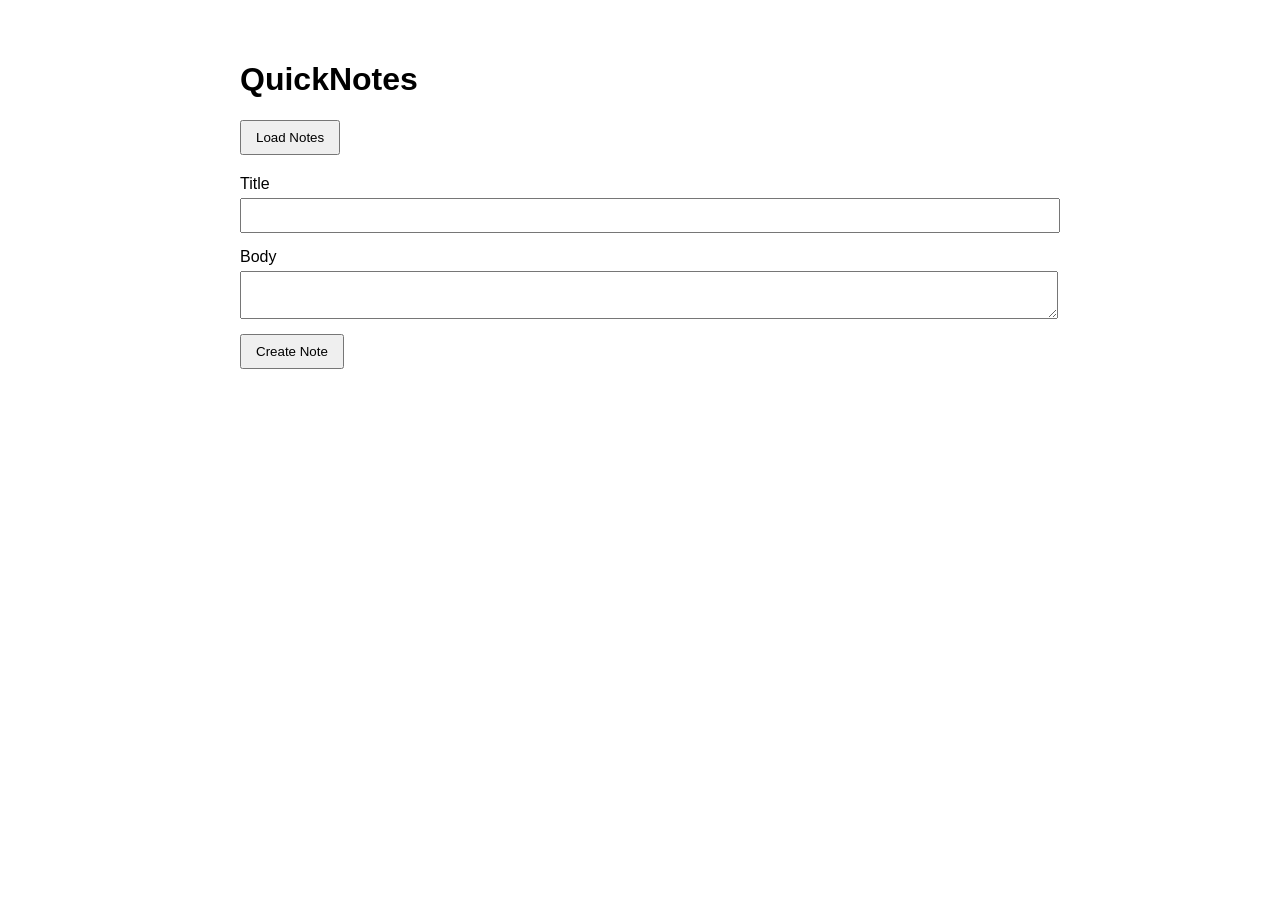
<file: quicknotes-system-design/index.html>
<!DOCTYPE html>
<html lang="en">
<head>
    <meta charset="UTF-8">
    <meta name="viewport" content="width=device-width, initial-scale=1.0">
    <title>QuickNotes API Client</title>
    <link rel="stylesheet" href="style.css">
</head>
<body>

    <h1>QuickNotes</h1>

    <button id="load-btn">Load Notes</button>

    <p id="status"></p>

    <form id="note-form">
        <div>
            <label for="title-input">Title</label>
            <input id="title-input" type="text" maxlength="100" required>
        </div>

        <div>
            <label for="body-input">Body</label>
            <textarea id="body-input"></textarea>
        </div>

        <button id="submit-btn" type="submit">
            Create Note
        </button>
    </form>

    <ul id="notes-list"></ul>

    <script src="api.js" defer></script>

</body>
</html>
</file>
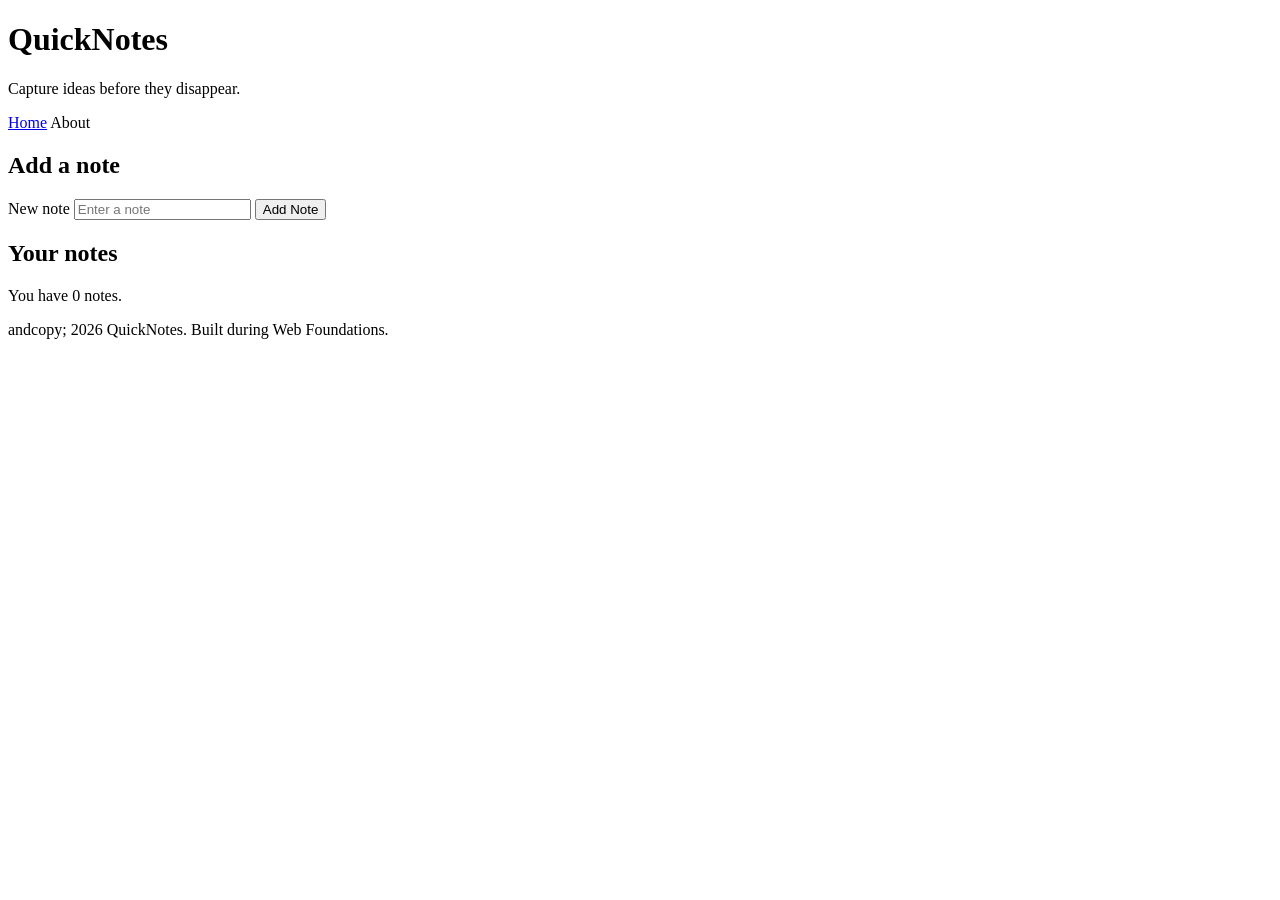
<file: practice/quicknotes-day 1/index.html>
<!DOCTYPE html>
<html lang="en">
    <head>
        <meta charset="UTF-8"/>
        <meta name="viewport" content="width=device-width, initial-scale=1.0" />
        <title>QuickNotes</title>
        <script src="script.js" defer></script>
    </head>
    <body>
        <header>
            <h1>QuickNotes</h1>
            <P>Capture ideas before they disappear.</P>
            <nav>
                <a href="index.html">Home</a>
                About</a>
            </nav>
        </header>

        <main>
            <section>
                <h2>Add a note</h2>
                <form id="note-form">
                    <label for="note-input">New note</label>
                    <input type="text" id="note-input" placeholder="Enter a note">
                    <button type="submit">Add Note</button>
                </form>
            </section>

            <section>
                <h2>Your notes</h2>
                <p id="note-count"></p>
                <ul id="notes-list"></ul>
            </section>
        </main>

        <footer>
            <p>andcopy; 2026 QuickNotes. Built during Web Foundations.</p>
        </footer>
    </body>
</html>
</file>
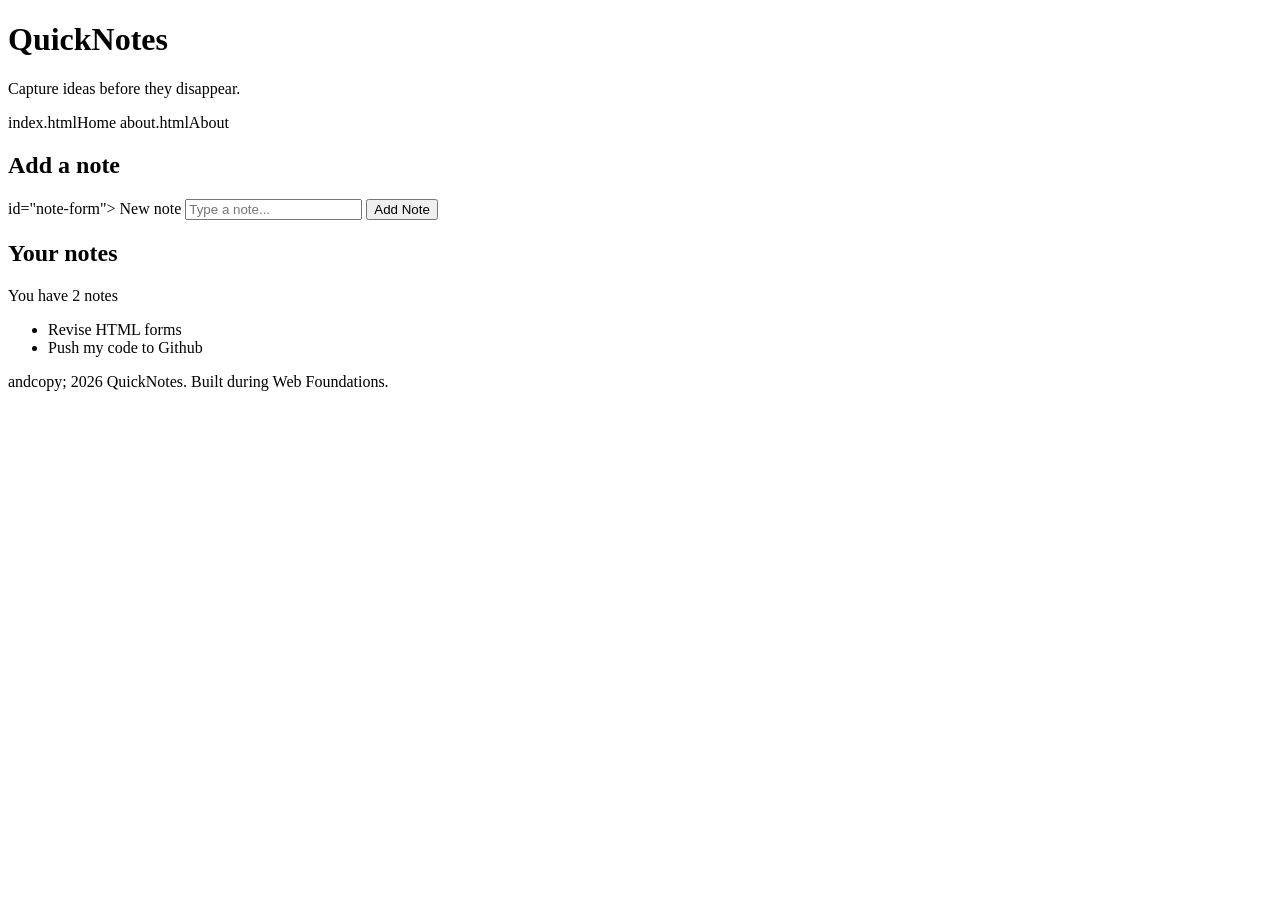
<file: Web-Foundation-days/day1/index.html>
<!DOCTYPE html>
<html lang="en">
    <head>
        <meta charset="UTF-8"/>
        <meta name="viewport" content="width=device-width, initial-scale=1.0" />
        <title>QuickNotes</title>
    </head>
    <body>
        <header>
            <h1>QuickNotes</h1>
            <P>Capture ideas before they disappear.</P>
            <nav>
                <a>index.htmlHome</a>
                <a>about.htmlAbout</a>
            </nav>
        </header>

        <main>
            <section>
                <h2>Add a note</h2>
                <form> id="note-form">
                    <label for="note-input">New note</label>
                    <input type="text" id="note-input" placeholder="Type a note...">
                    <button type="submit">Add Note</button>
                </form>
            </section>

            <section>
                <h2>Your notes</h2>
                <p id="note-count">You have 2 notes</p>
                <ul id="notes-list">
                    <li>Revise HTML forms</li>
                    <li>Push my code to Github</li>
                </ul>
            </section>
        </main>

        <footer>
            <p>andcopy; 2026 QuickNotes. Built during Web Foundations.</p>
        </footer>
    </body>
</html>
</file>
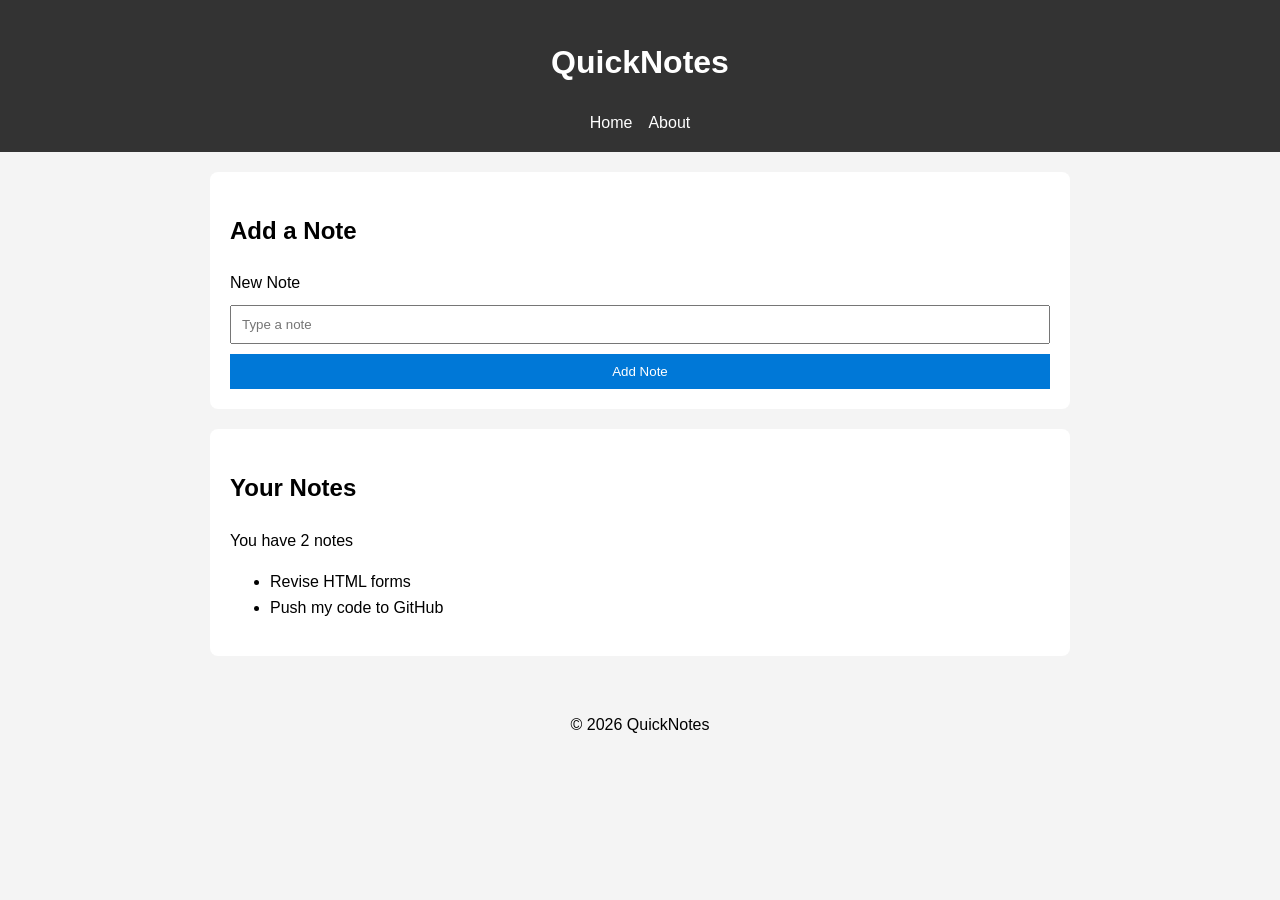
<file: Web-Foundation-days/day2/index.html>
<!DOCTYPE html>
<html lang="en">
<head>
    <meta charset="UTF-8">
    <meta name="viewport" content="width=device-width, initial-scale=1.0">
    <title>QuickNotes Home</title>
    <link rel="stylesheet" href="style.css">
</head>
<body>

    <header>
        <h1>QuickNotes</h1>

        <nav>
            <a href="index.html">Home</a>
            About</a>
        </nav>
    </header>

    <main>

        <section>
            <h2>Add a Note</h2>

            <form id="note-form">
                <label for="note-input">New Note</label>
                <input
                    type="text"
                    id="note-input"
                    placeholder="Type a note"
                >
                <button type="submit">Add Note</button>
            </form>
        </section>

        <section>
            <h2>Your Notes</h2>

            <p>You have 2 notes</p>

            <ul>
                <li>Revise HTML forms</li>
                <li>Push my code to GitHub</li>
            </ul>
        </section>

    </main>

    <footer>
        <p>&copy; 2026 QuickNotes</p>
    </footer>

</body>
</html>
</file>
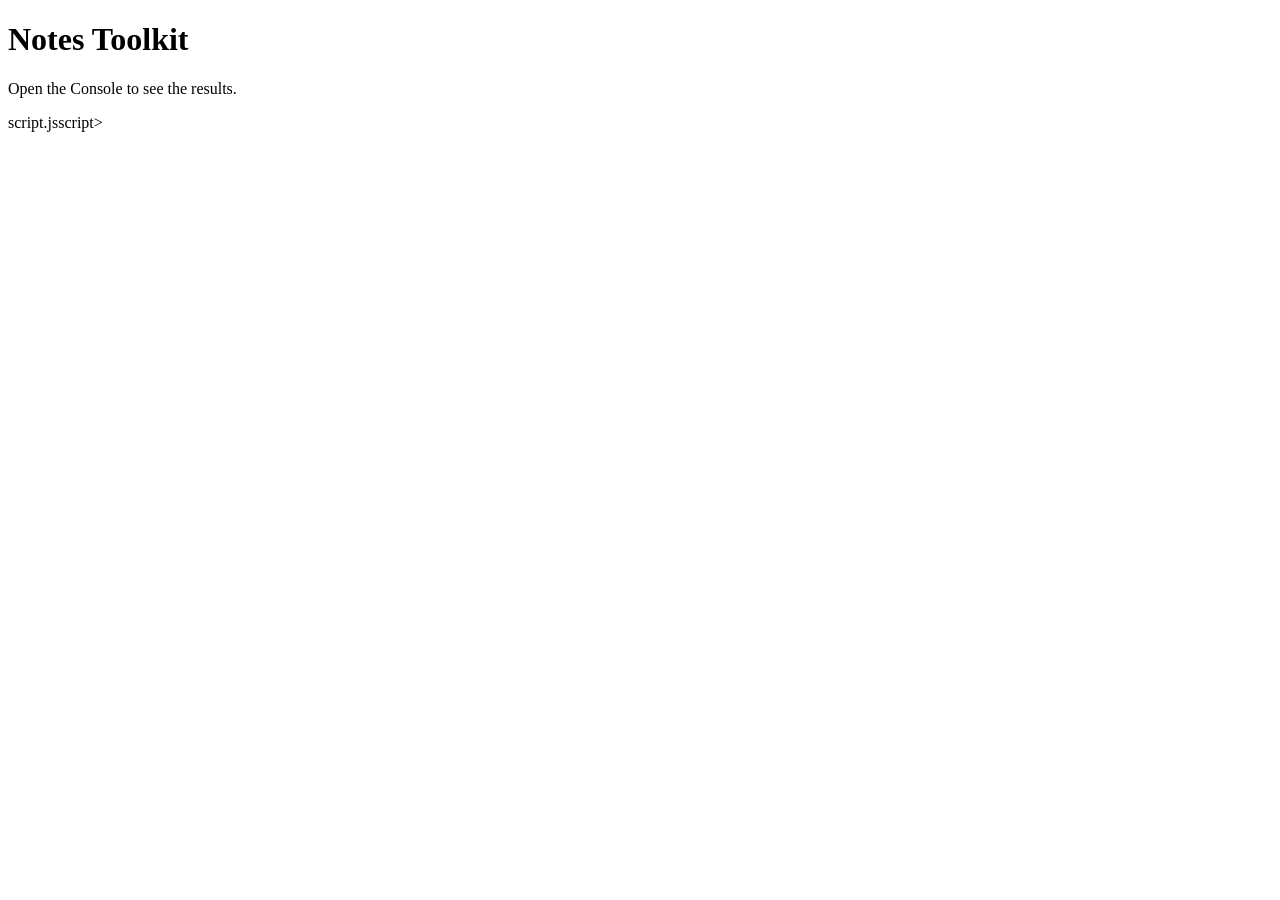
<file: Web-Foundation-days/day3/index.html>
<!DOCTYPE html>
<html lang="en">
<head>
    <meta charset="UTF-8" />
    <meta name="viewport" content="width=device-width, initial-scale=1.0" />
    <title>Notes Toolkit</title>
</head>
<body>
    <h1>Notes Toolkit</h1>
    <p>Open the Console to see the results.</p>

    script.jsscript>
</body>
</html>
</file>
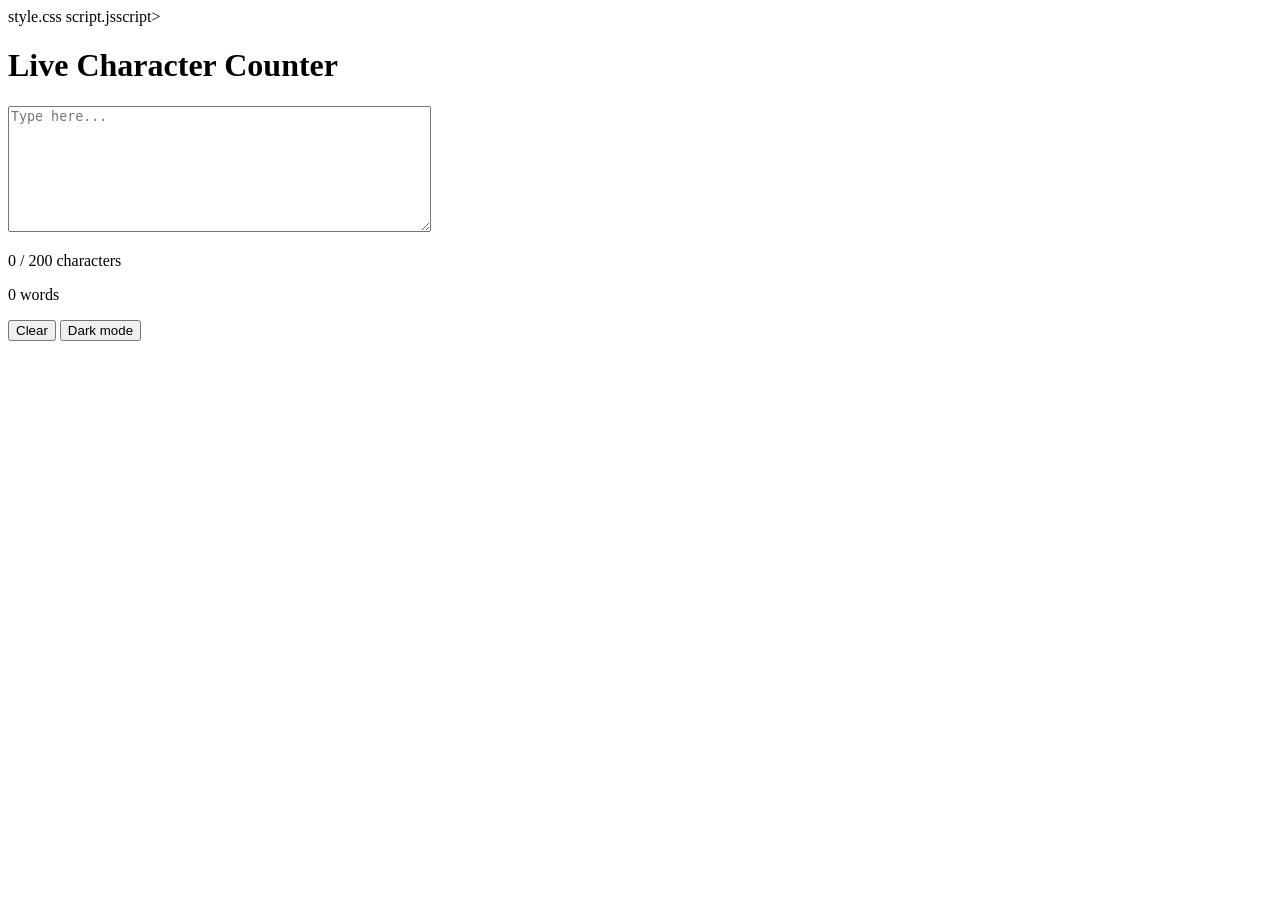
<file: Web-Foundation-days/day4/index.html>
<!DOCTYPE html>
<html lang="en">
<head>
    <meta charset="UTF-8">
    <meta name="viewport" content="width=device-width, initial-scale=1.0">
    <title>Live Character Counter</title>
    style.css
    script.jsscript>
</head>
<body>

    <h1>Live Character Counter</h1>

    <textarea id="note-text" rows="8" cols="50" placeholder="Type here..."></textarea>

    <p id="char-count">0 / 200 characters</p>
    <p id="word-count">0 words</p>

    <button id="clear-btn">Clear</button>
    <button id="theme-toggle">Dark mode</button>

</body>
</html>
</file>
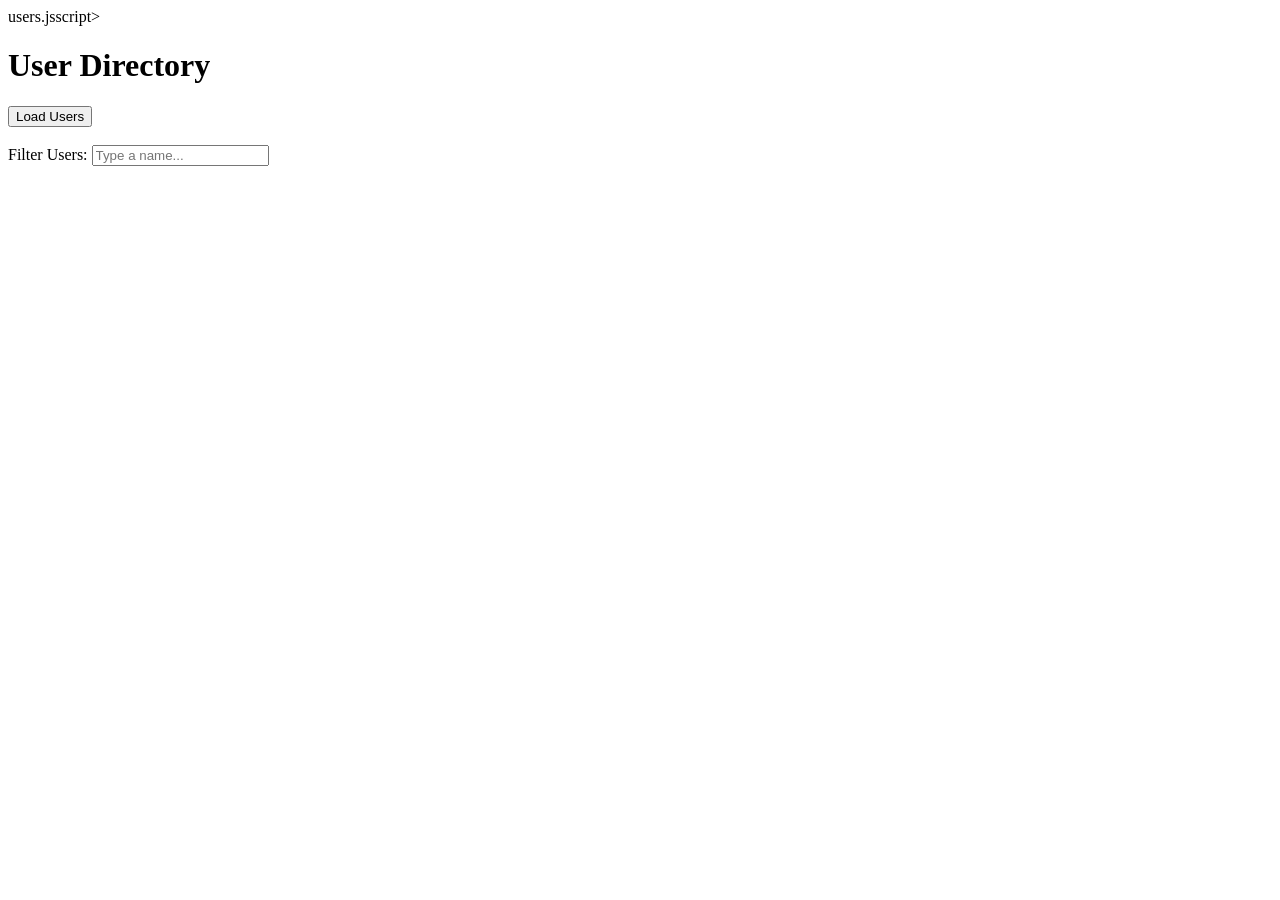
<file: Web-Foundation-days/day5/index.html>
<!DOCTYPE html>
<html lang="en">
<head>
  <meta charset="UTF-8">
  <meta name="viewport" content="width=device-width, initial-scale=1.0">
  <title>User Directory</title>

  users.jsscript>
</head>
<body>

  <h1>User Directory</h1>

  <button id="load-users">Load Users</button>

  <br><br>

  <label for="filter-input">Filter Users:</label>
  <input
    type="text"
    id="filter-input"
    placeholder="Type a name..."
  >

  <p id="status"></p>

  <ul id="users-list"></ul>

</body>
</html>
</file>
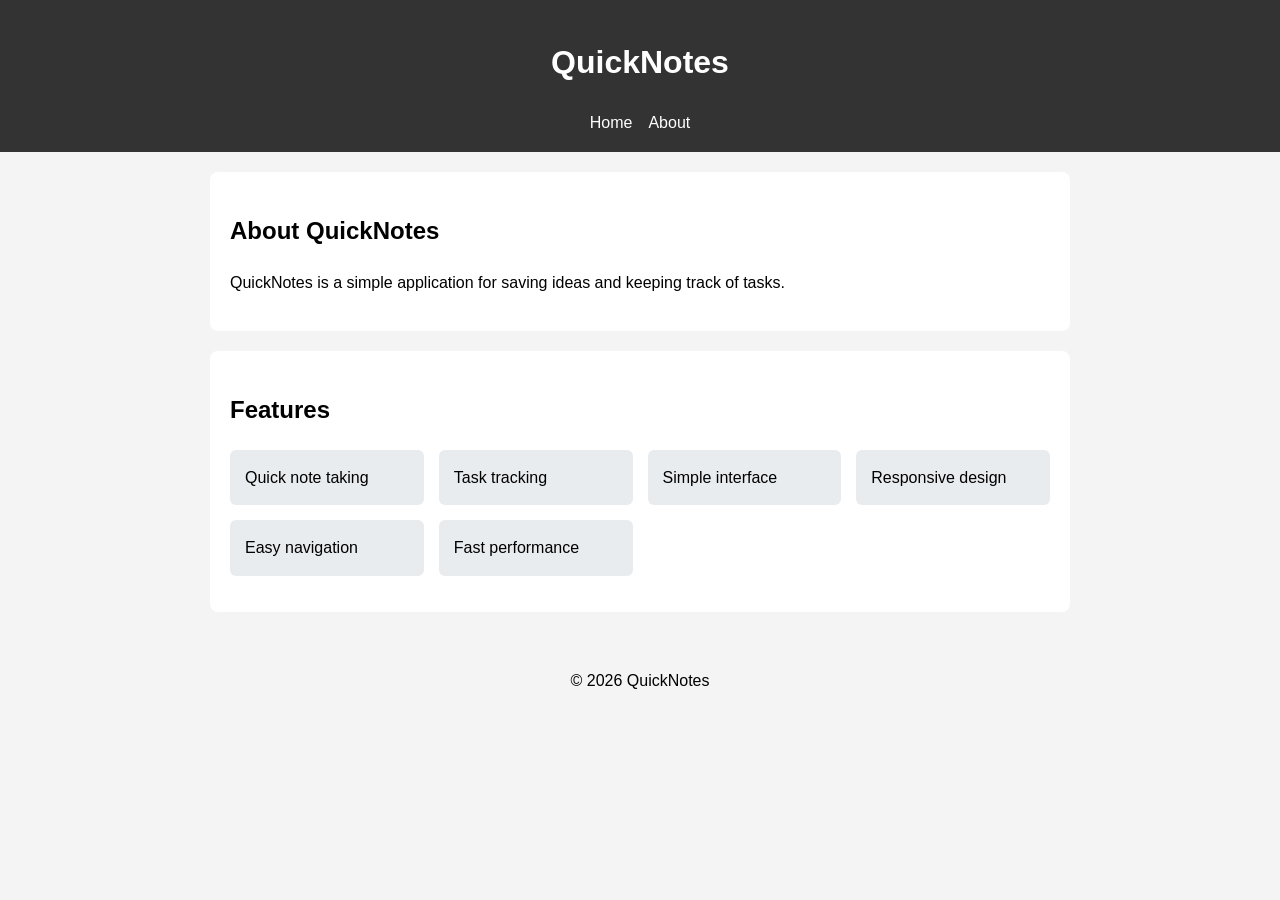
<file: Web-Foundation-days/day2/about.html>
<!DOCTYPE html>
<html lang="en">
<head>
    <meta charset="UTF-8">
    <meta name="viewport" content="width=device-width, initial-scale=1.0">
    <title>About QuickNotes</title>
    <link rel="stylesheet" href="style.css">
</head>
<body>

    <header>
        <h1>QuickNotes</h1>

        <nav>
            <a href="index.html">Home</a>
            About</a>
        </nav>
    </header>

    <main>

        <section>
            <h2>About QuickNotes</h2>

            <p>
                QuickNotes is a simple application for saving
                ideas and keeping track of tasks.
            </p>
        </section>

        <section>
            <h2>Features</h2>

            <ul class="features">
                <li>Quick note taking</li>
                <li>Task tracking</li>
                <li>Simple interface</li>
                <li>Responsive design</li>
                <li>Easy navigation</li>
                <li>Fast performance</li>
            </ul>
        </section>

    </main>

    <footer>
        <p>&copy; 2026 QuickNotes</p>
    </footer>

</body>
</html>
</file>
<file: quicknotes-system-design/style.css>
body {
    font-family: Arial, sans-serif;
    max-width: 800px;
    margin: 20px auto;
    padding: 20px;
}

form {
    margin: 20px 0;
}

input,
textarea {
    display: block;
    width: 100%;
    margin-top: 5px;
    margin-bottom: 15px;
    padding: 8px;
}

button {
    padding: 8px 14px;
    cursor: pointer;
}

#status {
    margin: 15px 0;
    font-weight: bold;
}

.success {
    color: green;
}

.error {
    color: red;
}

.note {
    border: 1px solid #ccc;
    padding: 10px;
    margin-bottom: 10px;
    list-style: none;
}

.delete-btn {
    background-color: darkred;
    color: white;
    border: none;
    margin-top: 10px;
}
</file>
<file: Web-Foundation-days/day2/style.css>
/* Box Sizing Reset */

* {
    box-sizing: border-box;
}

/* Body */

body {
    margin: 0;
    font-family: Arial, sans-serif;
    background-color: #f4f4f4;
    line-height: 1.6;
}

/* Header */

header {
    background-color: #333;
    color: white;
    padding: 16px;
    text-align: center
}

/* Navigation Flexbox */

nav {
    display: flex;
    justify-content: center;
    gap: 16px;
}

nav a {
    color: white;
    text-decoration: none;
}

nav a:hover {
    text-decoration: underline;
}

/* Main */

main {
    max-width: 900px;
    margin: 20px auto;
    padding: 0 20px;
}

/* Cards */

section {
    background-color: white;
    padding: 20px;
    margin-bottom: 20px;
    border-radius: 8px;
}

/* Features Grid */

.features {
    display: grid;
    grid-template-columns: repeat(auto-fit, minmax(180px, 1fr));
    gap: 15px;
    list-style: none;
    padding: 0;
}

.features li {
    background-color: #e9ecef;
    padding: 15px;
    border-radius: 6px;
}

/* Form */

form {
    display: flex;
    flex-direction: column;
    gap: 10px;
}

input {
    width: 100%;
    padding: 10px;
}

/* Button */

button {
    background-color: #0078d7;
    color: white;
    border: none;
    padding: 10px;
    cursor: pointer;
    transition: background-color 0.3s ease;
}

button:hover {
    background-color: #005ea6;
}

/* Footer */

footer {
    text-align: center;
    padding: 20px;
}

/* Mobile Responsive */

@media (max-width: 600px) {

    header {
        padding: 10px;
    }

    nav {
        flex-direction: column;
        align-items: center;
    }

    main {
        padding: 10px;
    }
}
</file>
